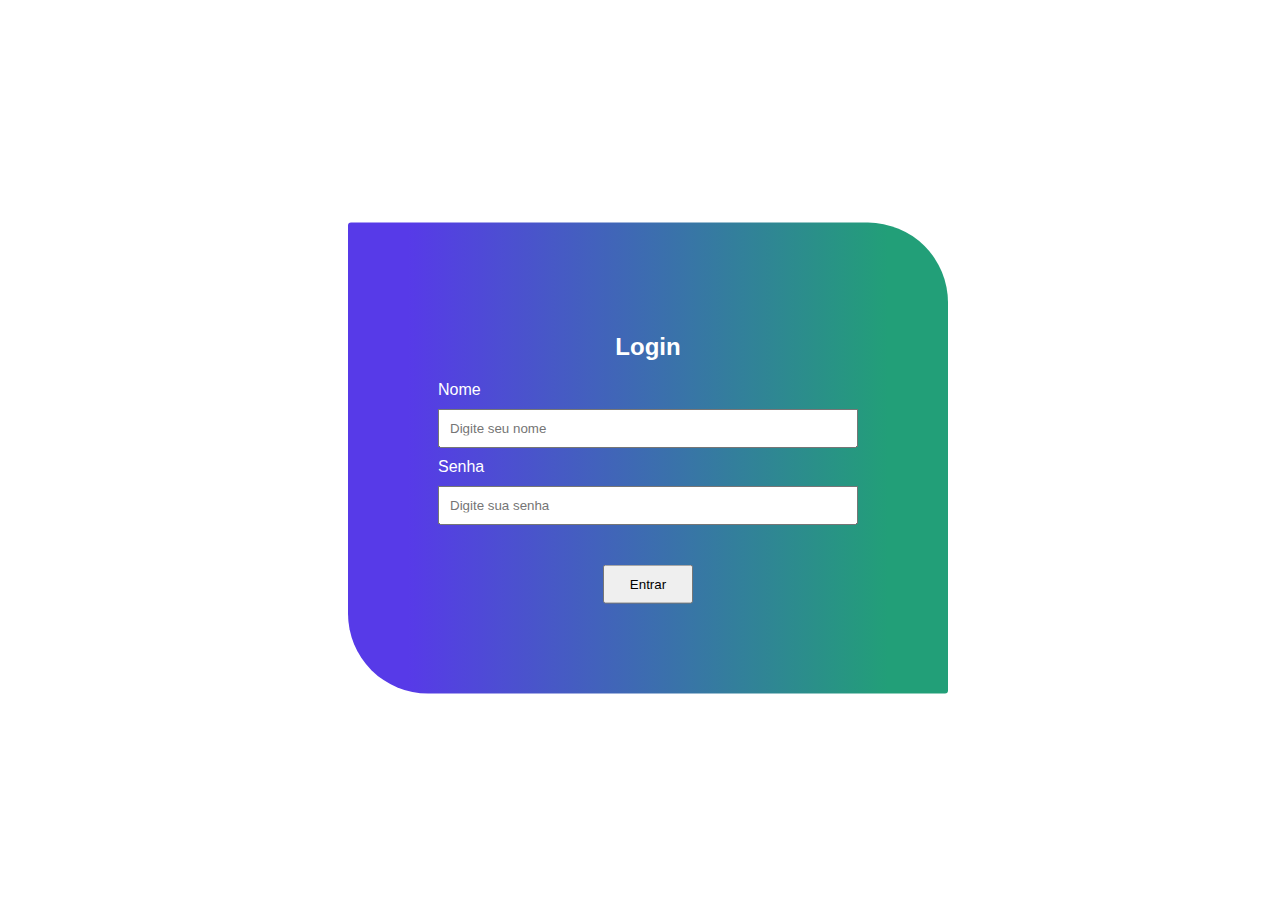
<file: Telas/Login/index.html>
<!DOCTYPE html>
<html lang="pt-br">
<head>
    <meta charset="UTF-8">
    <meta name="viewport" content="width=device-width, initial-scale=1.0">
    <title>Login</title>
    <link rel="stylesheet" href="../Login/style.css">
</head>
<body>
     <div id="container">
    <h2>Login</h2>
    <div id="conteudo">
        <label for="Nome">Nome</label>
        <input type="text" name="Nome" id="Nome" placeholder="Digite seu nome">
        <label for="Senha">Senha</label>
        <input type="password" name="Senha" id="Senha" placeholder="Digite sua senha">
        <button id="btnEntrar">Entrar</button>
    </div>
</div>
</body>
</html>
</file>
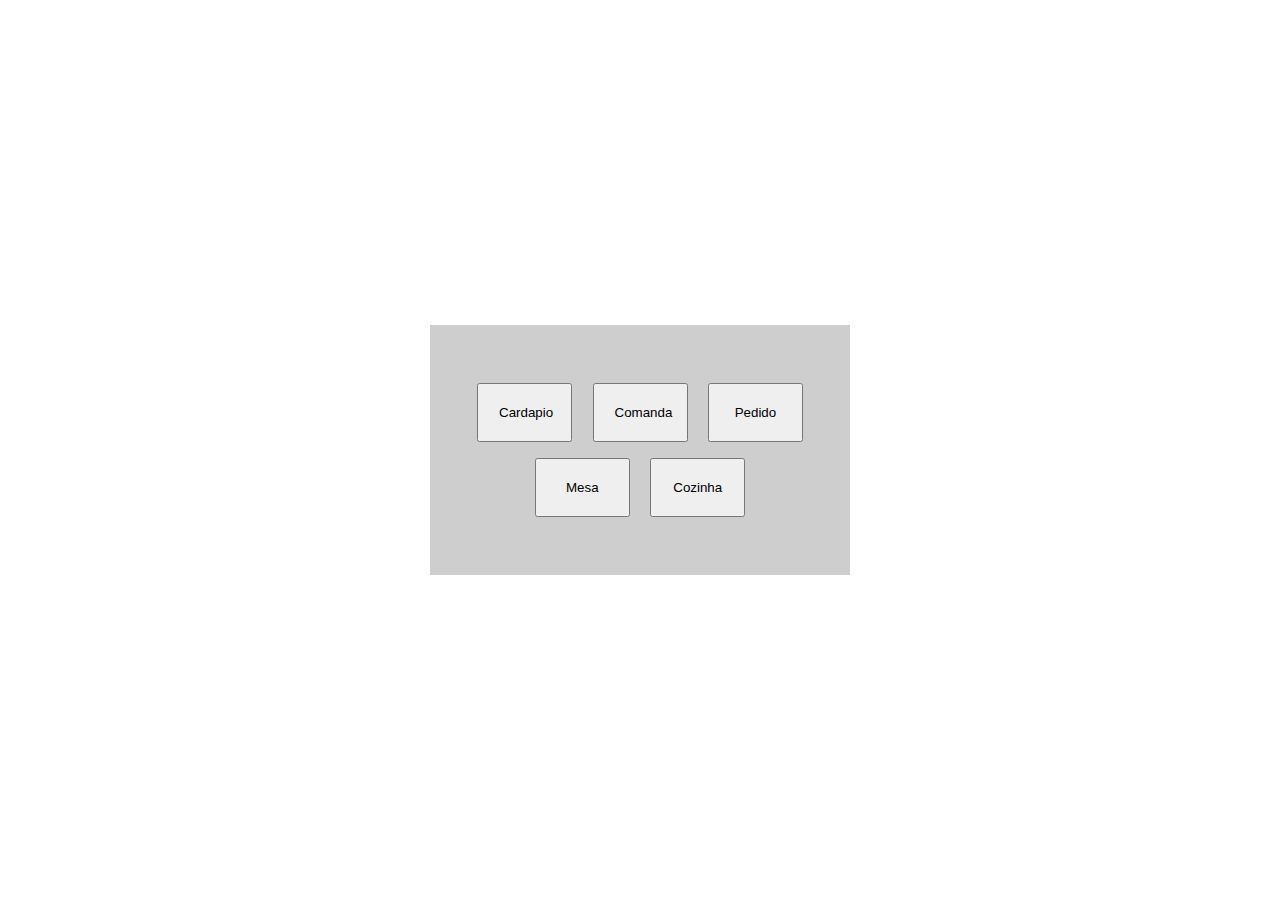
<file: Telas/Usuario/index.html>
<!DOCTYPE html>
<html lang="pt-br">
<head>
   <meta charset="UTF-8">
   <meta name="viewport" content="width=device-width, initial-scale=1.0">
   <title>Usuario</title>
   <link rel="stylesheet" href="../Usuario/style.css">
</head>
<body>
   <div id="container">
      <div id="conteudo">
         <button>Cardapio</button>
         <button>Comanda</button>
         <button>Pedido</button>
         <button>Mesa</button>
         <button>Cozinha</button>
      </div>
   </div>
</body>
</html>
</file>
<file: Telas/Login/style.css>
body{
    margin: 0;
    padding: 0;
    font-family: Arial, Helvetica, sans-serif;
}
#container{
    background: linear-gradient(to right, rgb(87, 58, 232) 10%, rgb(34, 159, 120) 90%);
    width: 420px;
    text-align: center;
    margin: 8px;
    padding: 90px;
    border-radius: 3px 80px;
    color: white;
    position: absolute;
    top: 50%;
    left: 50%;
    transform: translate(-50%, -50%);
}
#conteudo {
    display: flex;
    flex-direction: column;
    gap: 10px;
}
#conteudo > label{
 text-align: left;
}
input{
    padding: 10px;
}
button{
    margin: auto;
    padding: 10px;
    width: 90px;
    margin-top: 30px;
}
</file>
<file: Telas/Usuario/style.css>
*{
   margin: 0;
   padding: 0;
   font-family: Arial, Helvetica, sans-serif;
}
#container{
   background-color: rgb(206, 206, 206);
   width: 420px;
   height: 250px;
   text-align: center;
   position: absolute;
   top: 50%;
   left: 50%;
   transform: translate(-50%, -50%);
   
}
#conteudo{
   margin-top: 50px;
}
button{
   width: 95px;
   padding: 20px;
   margin: 8px;
}
</file>
